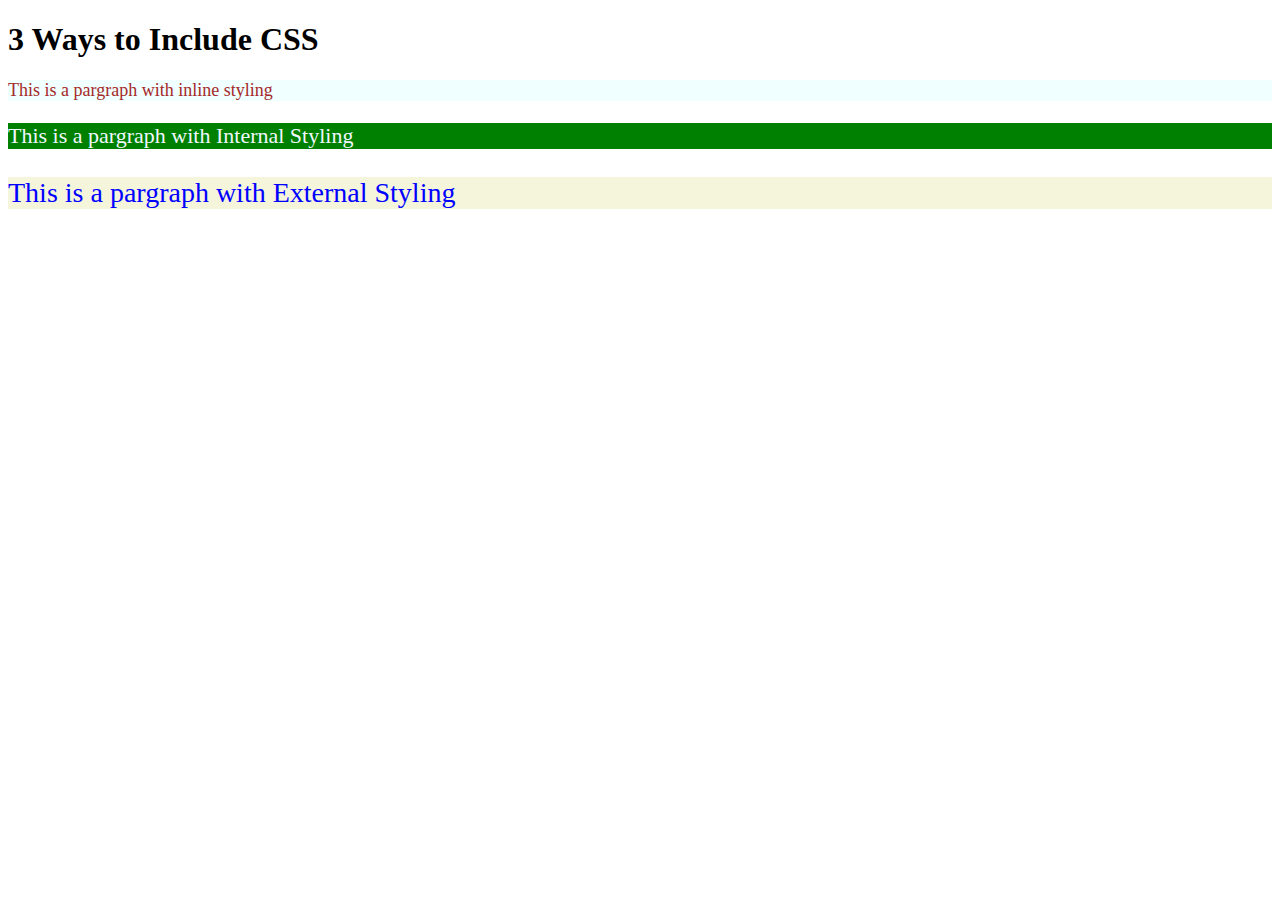
<file: Intro to CSS/index.html>
<!DOCTYPE html>
<html lang="en">
<head>
    <meta charset="UTF-8">
    <meta name="viewport" content="width=device-width, initial-scale=1.0">
    <title>Intro to CSS - Cascading Style Sheets</title>
    <style>
        .internal-styling {
            color:aliceblue;
            background-color: green;
            font-size: 22px;  
        }
    </style>
    <link rel="stylesheet" href="./styles.css">
</head>
<body>
    <h1>3 Ways to Include CSS</h1>
    <!-- Inline Styling -->
    <p style="color:brown; font-size: 18px; background-color: azure;">This is a pargraph with inline styling</p>
 
     <!-- Internal Styling -->
    <p class="internal-styling">This is a pargraph with Internal Styling</p>

    <!-- External Styling -->
    <p class="external-styling">This is a pargraph with External Styling</p>
</body>
</html>
</file>
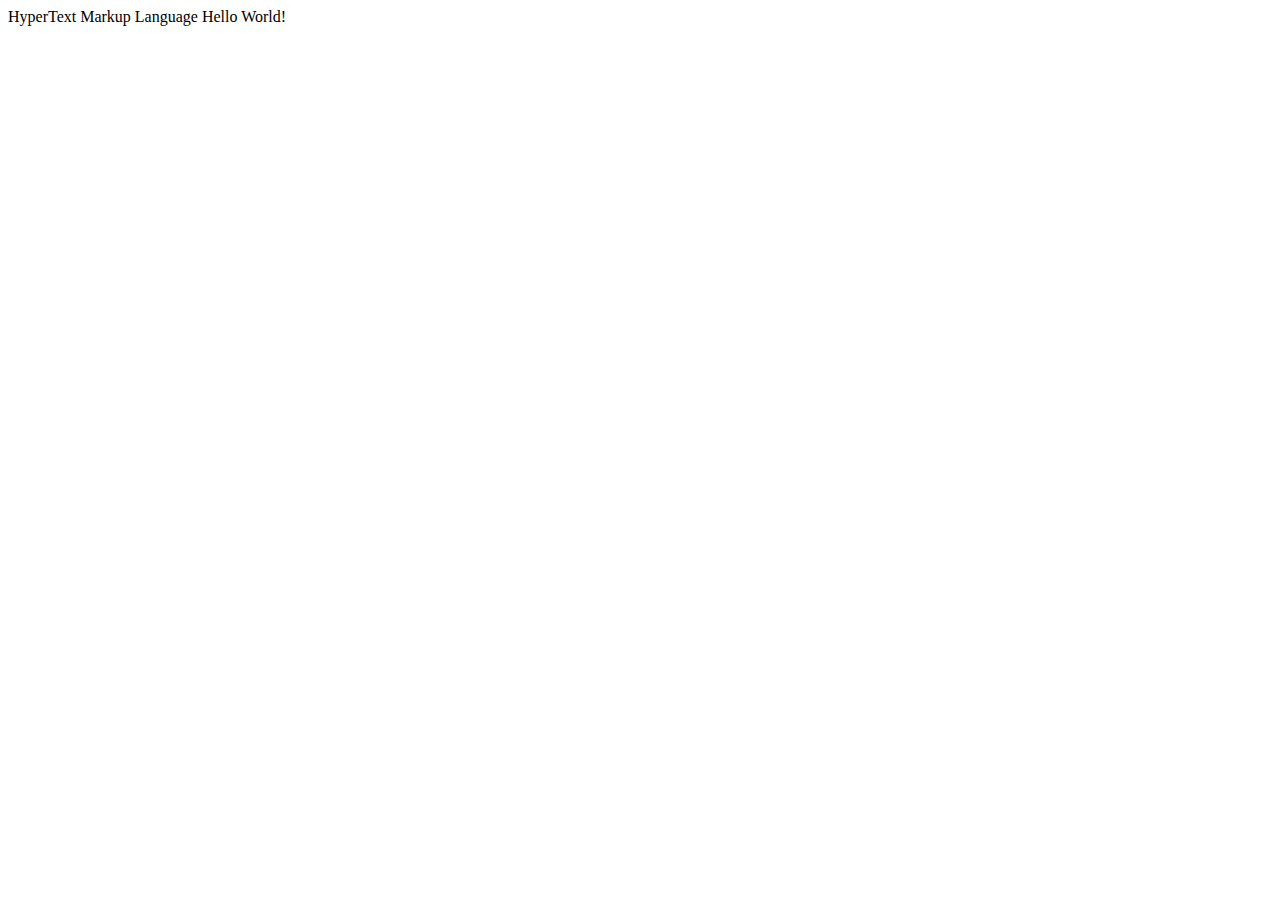
<file: DAY 2 - Git and Github/Intro to HTML/index.html>
<!DOCTYPE html>
<html lang="en">
    <head>
        <meta charset="UTF-8">
        <meta name="viewport" content="width=device-width, initial-scale=1.0">
        <title>HTML</title>
    </head>
    <body>
        HyperText Markup Language
        Hello World! 
    </body>
</html>
</file>
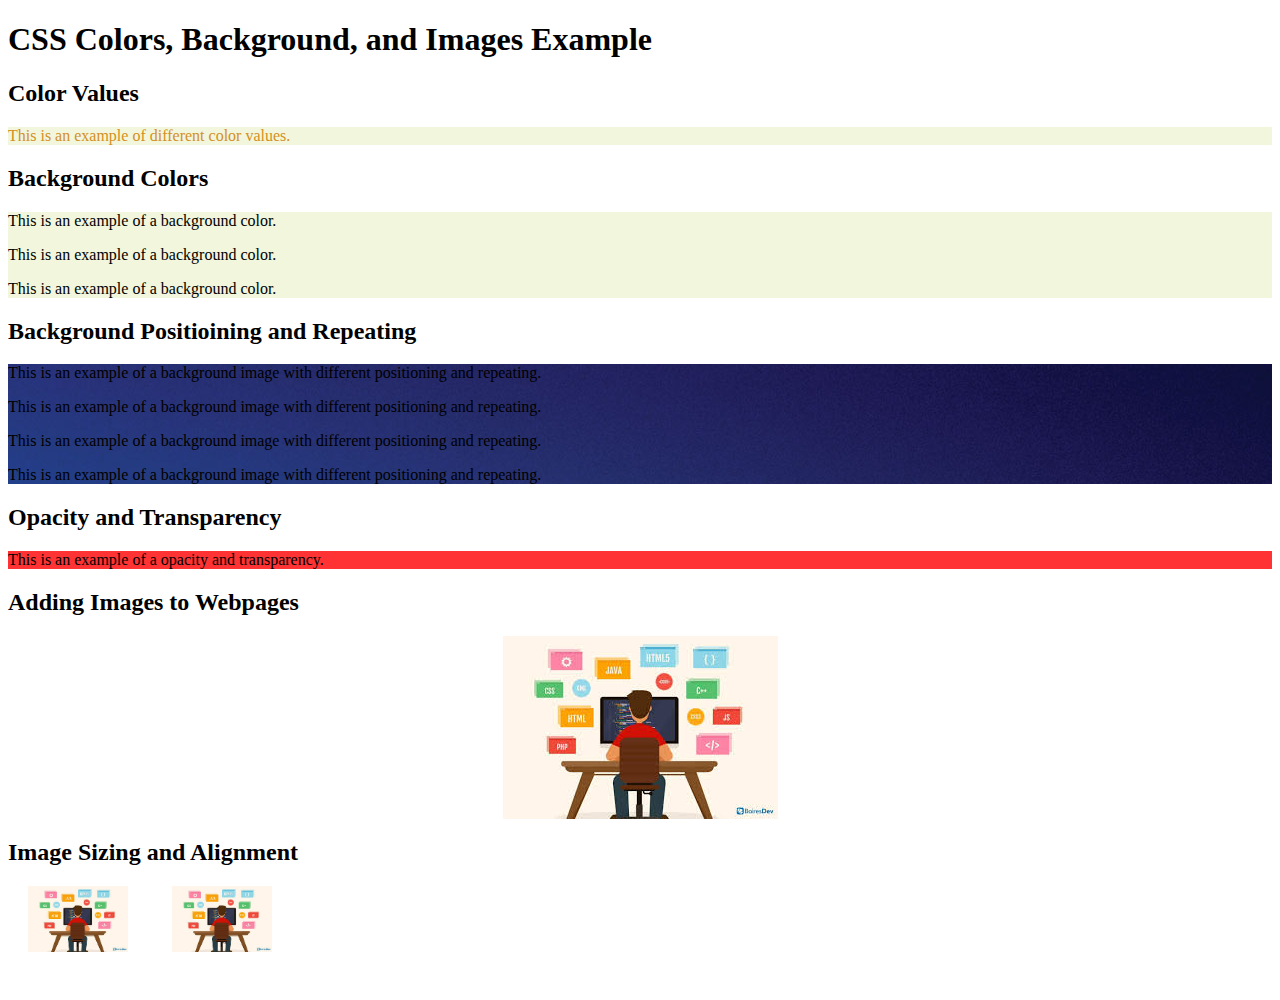
<file: DAY 4 - CSS/color_background_images/index.html>
<!DOCTYPE html>
<html lang="en">
<head>
    <meta charset="UTF-8">
    <meta name="viewport" content="width=device-width, initial-scale=1.0">
    <link rel="stylesheet" href="styles.css"/>
    <title>Color, Background, and Images</title>
</head>
    <body>
        <h1>CSS Colors, Background, and Images Example</h1>

        <h2>Color Values</h2>
            <p class="color-example">This is an example of different color values.</p>
        
        <h2>Background Colors</h2>
        <div class="background-example">
            <p>This is an example of a background color.</p>
            <p>This is an example of a background color.</p>
            <p>This is an example of a background color.</p>
        </div>

        <h2>Background Positioining and Repeating</h2>
        <div class="background-position-example">
            <p>This is an example of a background image with different positioning and repeating.</p>
            <p>This is an example of a background image with different positioning and repeating.</p>
            <p>This is an example of a background image with different positioning and repeating.</p>
            <p>This is an example of a background image with different positioning and repeating.</p>
        </div>

        <h2>Opacity and Transparency</h2>
        <p class="opacity-example">This is an example of a opacity and transparency.</p>
        
        <h2>Adding Images to Webpages</h2>
        <img src="image.jpg" alt="Example Image" class="image-example" />

        <h2>Image Sizing and Alignment</h2>
        <img src="image.jpg" alt="Example Image" class="image-sizing-example" />
        <img src="image.jpg" alt="Example Image" class="image-sizing-example" />
        <br />
        <br />
        <br />
    </body>
</html>
</file>
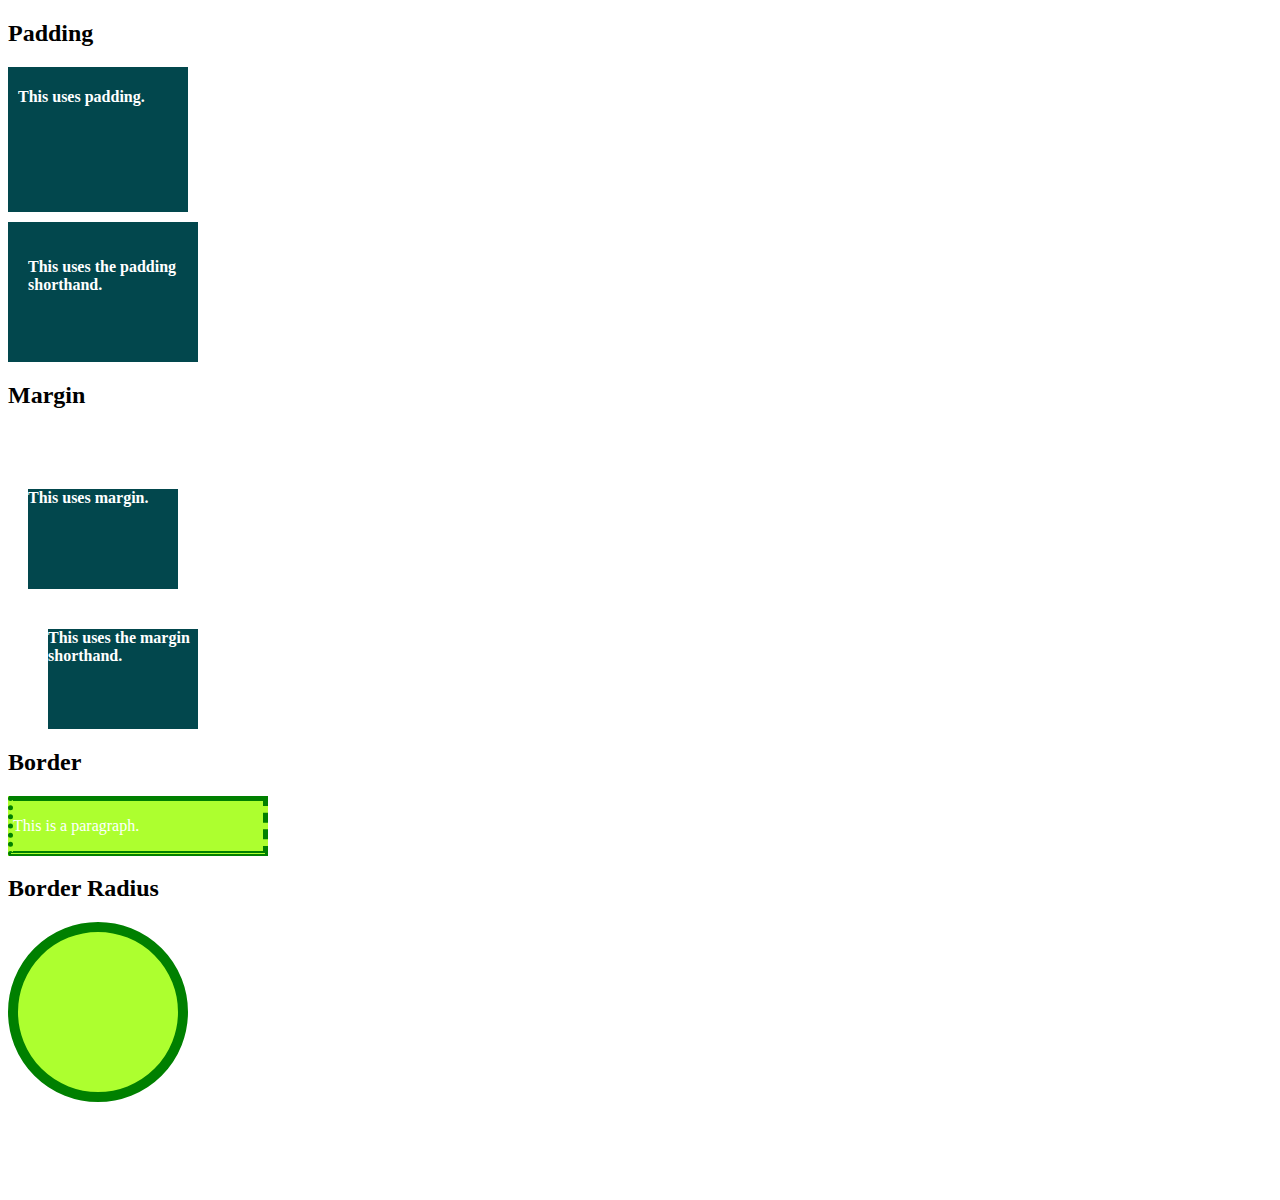
<file: DAY 4 - CSS/padding_margin_border/index.html>
<!DOCTYPE html>
<html lang="en">
<head>
    <meta charset="UTF-8">
    <meta name="viewport" content="width=device-width, initial-scale=1.0">
    <link rel="stylesheet" href="styles.css"/>
    <style>
        /* Inline Styles */
        .box {
            background-color: #02474d;
            height: 100px;
            width: 150px;
            color: white;
            font-weight: bolder;
            margin-bottom: 10px;
        }
    </style>
    <title>CSS Padding, Margin and Border</title>
</head>
<body>
    <h2>Padding</h2>
    <div class="box box1">
        <p>This uses padding.</p>
    </div>
    
    <div class="box box2">
        <p>This uses the padding shorthand.</p>
    </div>

    <h2>Margin</h2>
    <div class="box box3">
        <p>This uses margin.</p>
    </div>

    <div class="box box4">
        <p>This uses the margin shorthand.</p>
    </div>

    <h2>Border</h2>
    <div class="mix-border">
        <p class="parag">This is a paragraph.</p>
    </div>

    <h2>Border Radius</h2>
    <div class="circle-container"></div>
    <br />
    <br />
    <br />
    <br />
    <br />
</body>
</html>
</file>
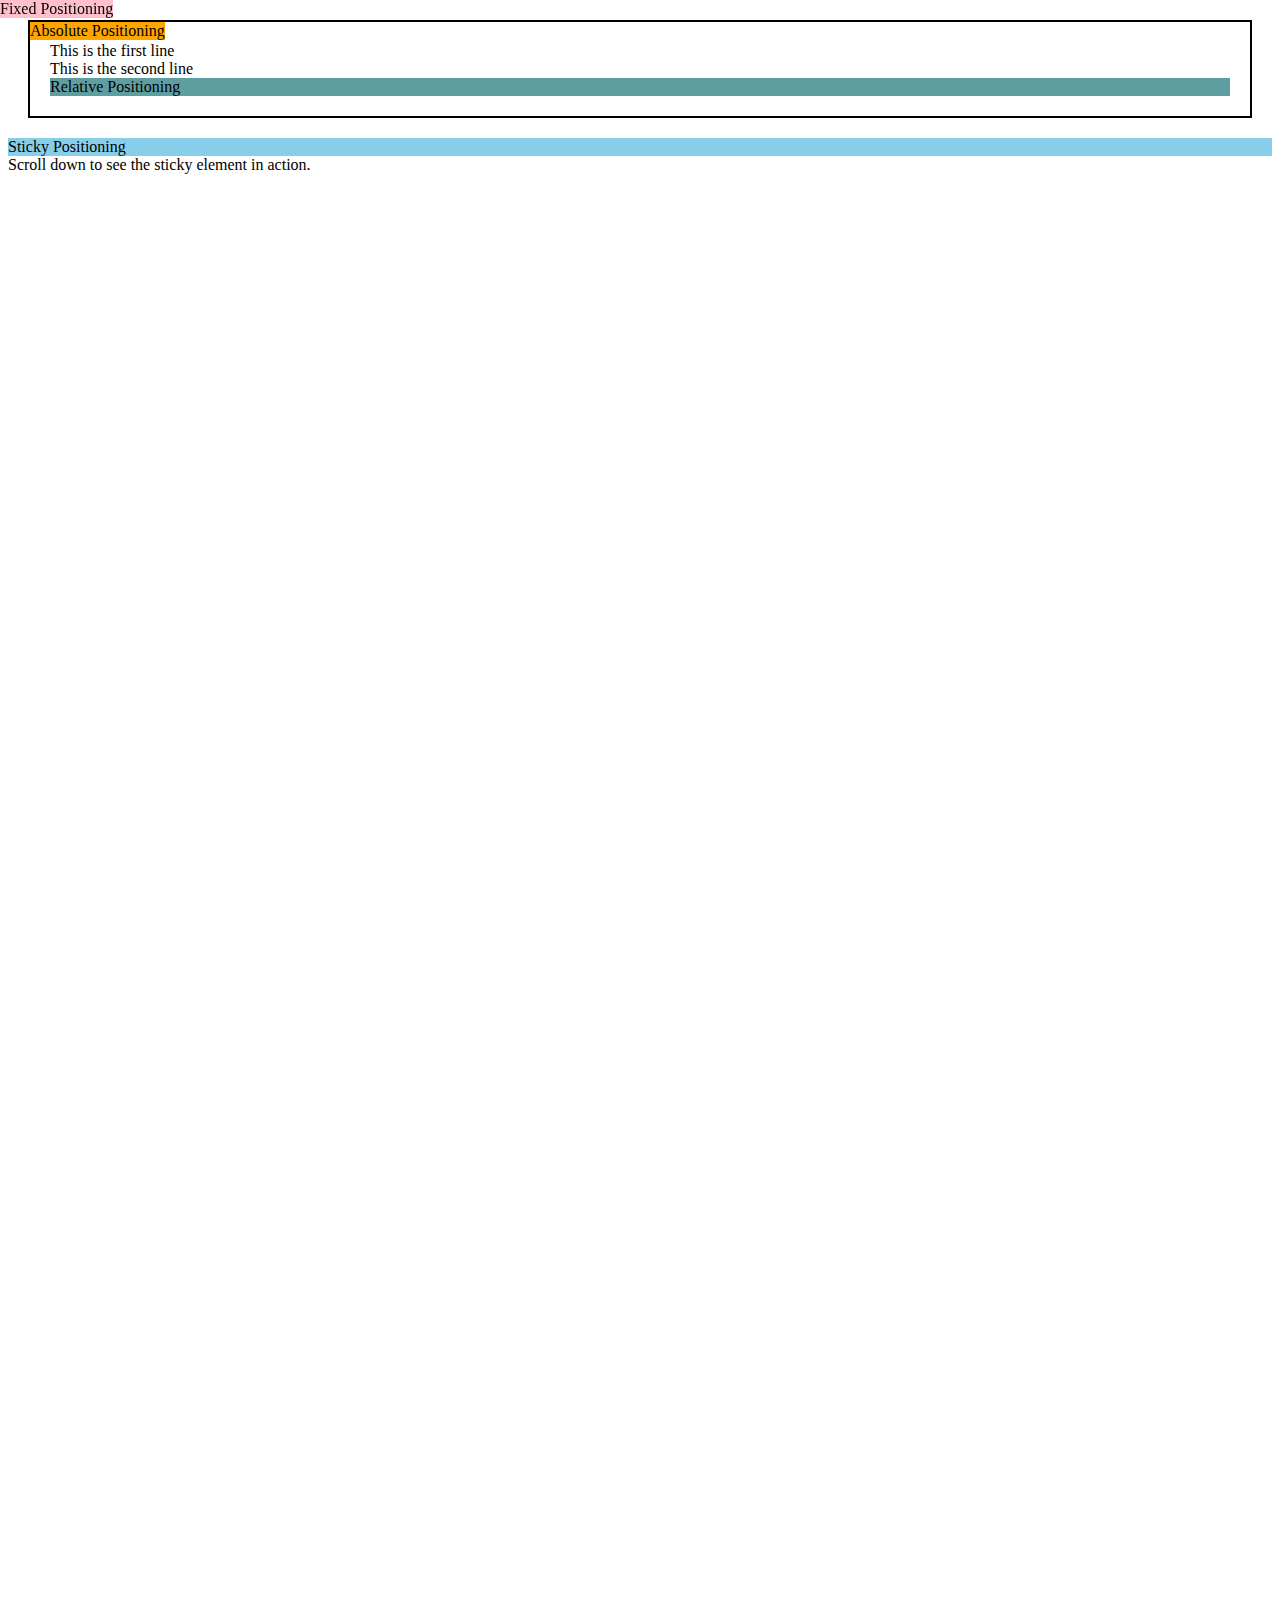
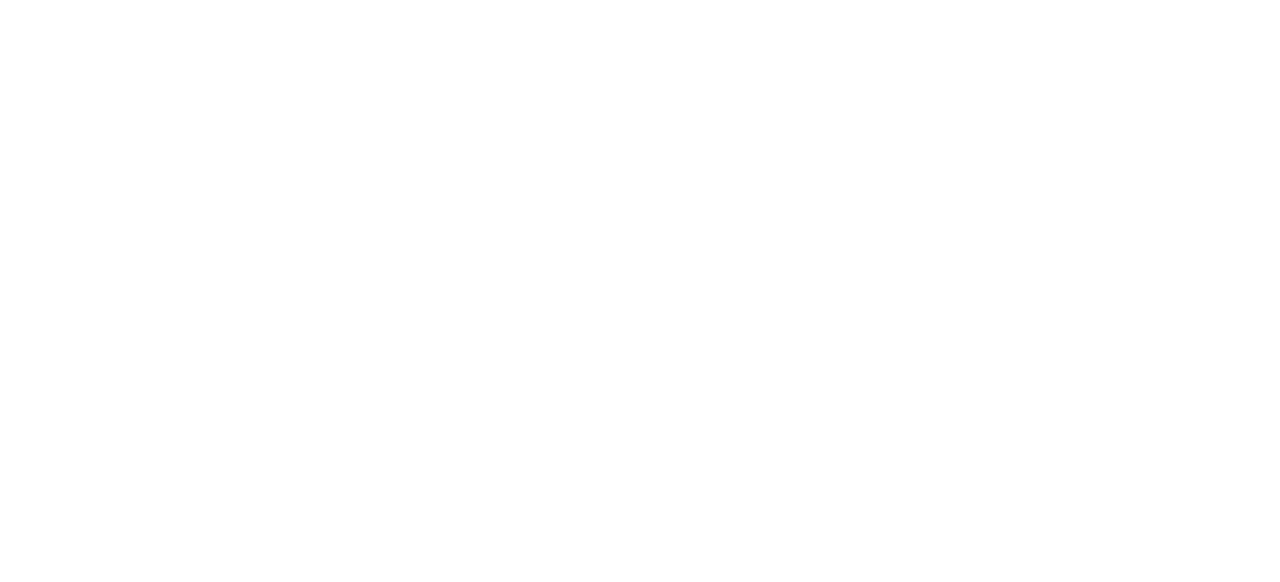
<file: DAY 4 - CSS/positioning/index.html>
<!DOCTYPE html>
<html lang="en">
<head>
    <meta charset="UTF-8">
    <meta name="viewport" content="width=device-width, initial-scale=1.0">
    <title>Positioning Example</title>
    <style>
        /* Ancestor Element */
        .ancestor {
            position: relative;
            border: 2px solid #000;
            padding: 20px;
            margin: 20px;
        }
    </style>
    <link rel="stylesheet" href="./styles.css">
</head>
<body>
    <div class="ancestor">
        <div>This is the first line</div>
        <div>This is the second line</div> 
        <div class="relative">Relative Positioning</div>
        <div class="absolute">Absolute Positioning</div>
        <div class="fixed">Fixed Positioning</div>
    </div>
    <div class="sticky">Sticky Positioning</div>
   <div style="height: 2000px;">Scroll down to see the sticky element in action.</div>
  <br>
</body>
</html>
</file>
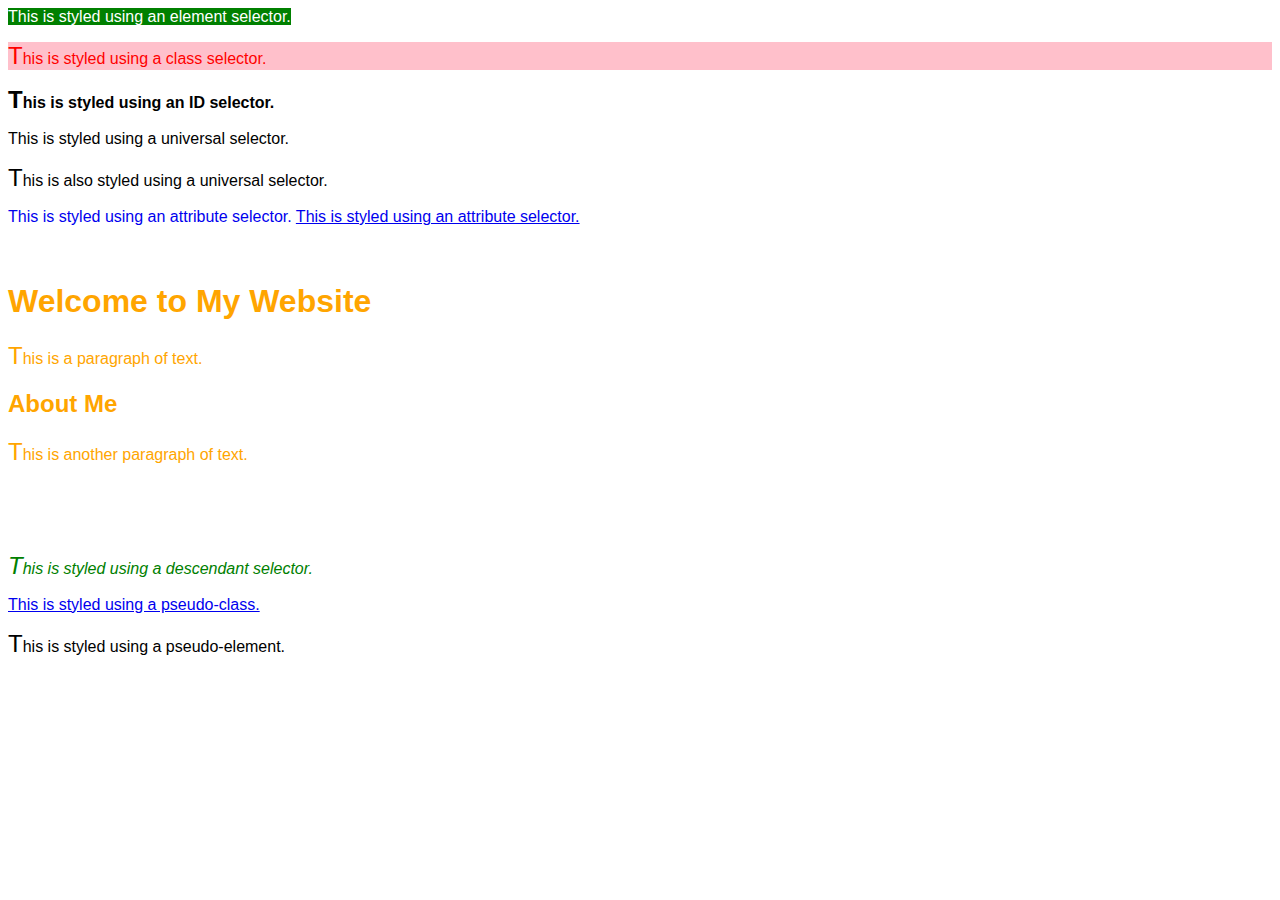
<file: DAY 4 - CSS/selectors/index.html>
<!DOCTYPE html>
<html lang="en">
<head>
    <meta charset="UTF-8">
    <meta name="viewport" content="width=device-width, initial-scale=1.0">
    <link rel="stylesheet" href="styles.css" />
    <title>CSS Selectors</title>
</head>
<body>
    <!-- Element Selector -->
    <span>This is styled using an element selector.</span>
    
    <!-- Class Selector -->
    <p class="class-name">This is styled using a class selector.</p>

    <!-- ID Selector -->
    <p id="id-name">This is styled using an ID selector.</p>

    <!-- Universal Selector -->
    <div>This is styled using a universal selector.</div>
    <p>This is also styled using a universal selector.</p>

    <!-- Attribute Selector -->
    <a href="https://www.google.com" target="_blank"> This is styled using an attribute selector.</a>
    <a href="#" target="_blank"> This is styled using an attribute selector.</a>
    <br /><br /><br />

    <!-- Grouping Selector -->
    <h1>Welcome to  My Website</h1>
    <p class="parag">This is a paragraph of text.</p>
    <h2>About Me</h2>
    <p class="parag">This is another paragraph of text.</p>
    <br /><br /><br />

    <!-- Descendant Selector -->
    <div class="ancestor">
        <p>This is styled using a descendant selector.</p>
    </div>

    <!-- Pseudo Classes -->
    <a href="#" class="link"> This is styled using a pseudo-class.</a>

    <!-- Pseudo Element -->
    <p> This is styled using a pseudo-element.</p>

    <br />
    <br />
    <br />
    <br />
  </body>
</html>
</file>
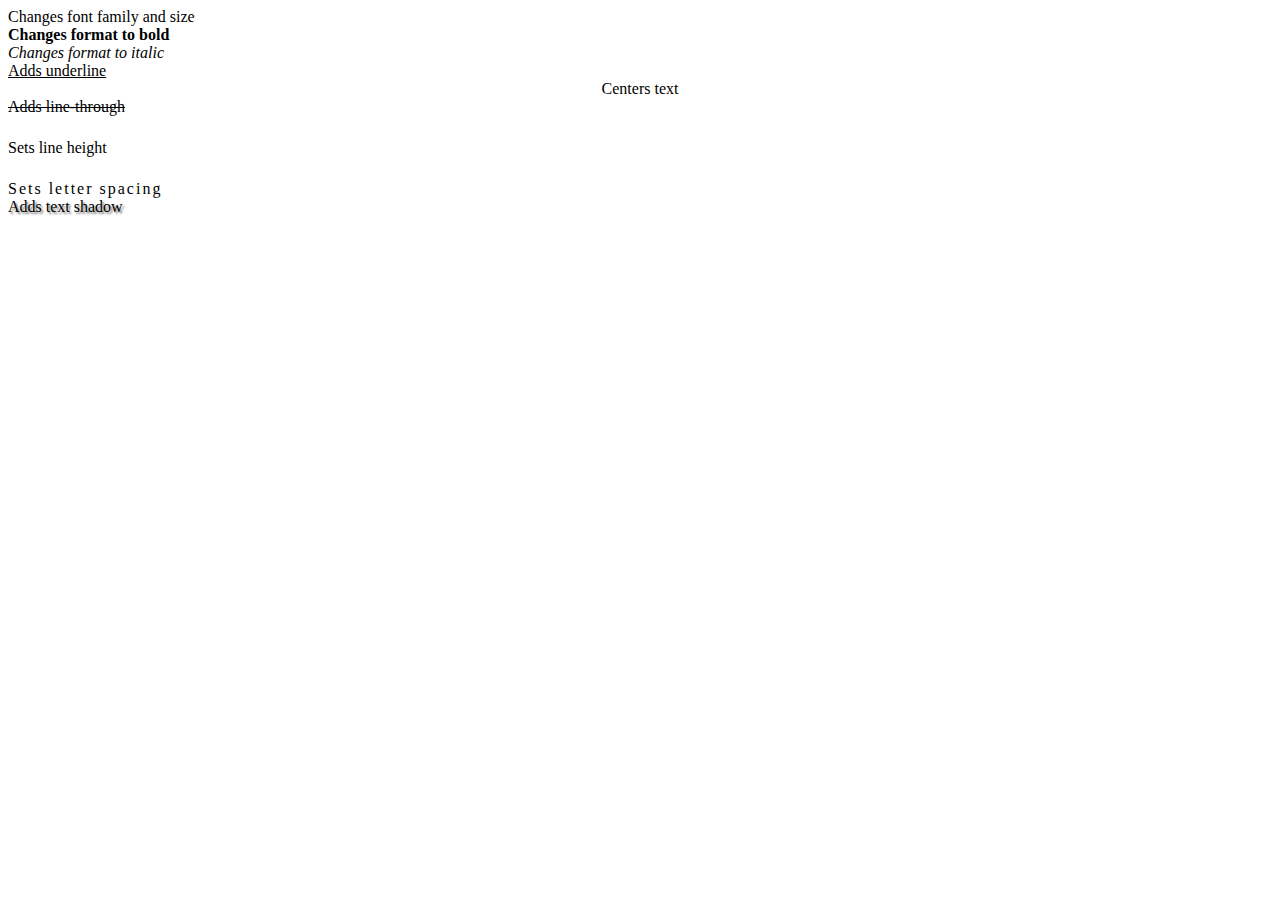
<file: DAY 4 - CSS/typography/index.html>
<!DOCTYPE html>
<html lang="en">
  <head>
    <meta charset="UTF-8" />
    <meta name="viewport" content="width=device-width, initial-scale=1.0" />
    <link rel="stylesheet" href="styles.css" />
    <title>CSS Typography</title>
  </head>
  <body>
    <div class="font-family-size">Changes font family and size</div>
    <div class="bold">Changes format to bold</div>
    <div class="italic">Changes format to italic</div>
    <div class="underline">Adds underline</div>
    <div class="center-align">Centers text</div>
    <div class="line-through">Adds line-through</div>
    <div class="line-height">Sets line height</div>
    <div class="letter-spacing">Sets letter spacing</div>
    <div class="text-shadow">Adds text shadow</div>
  </body>
</html>
</file>
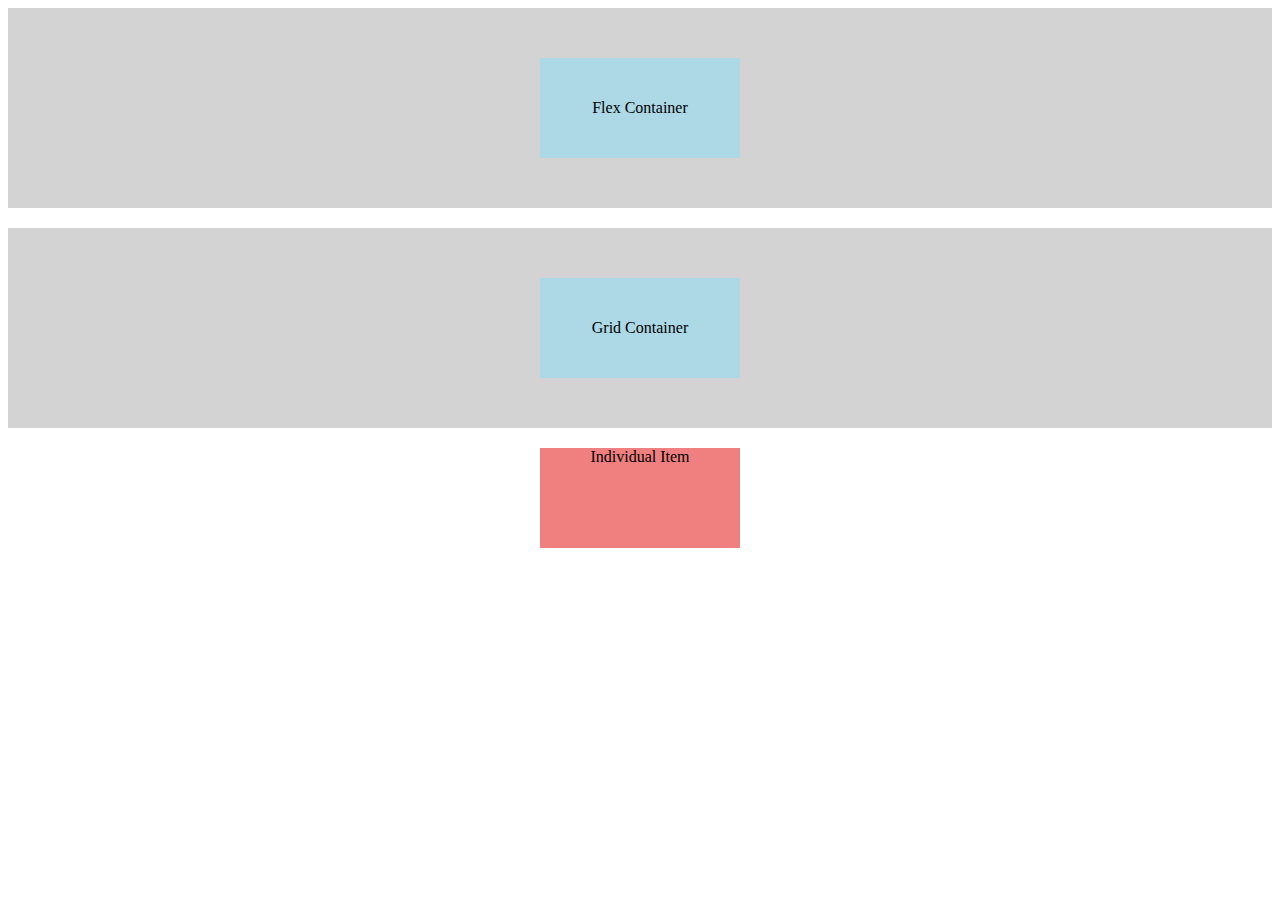
<file: DAY 5 - Intermediate CSS/centering-div/index.html>
<!DOCTYPE html>
<html lang="en">
<head>
  <meta charset="UTF-8">
  <meta name="viewport" content="width=device-width, initial-scale=1.0">
  <title>Centering Methods</title>
  <style>
    /* Internal CSS */
    .flex-container {
      height: 200px;
      background-color: lightgray;
      margin-bottom: 20px;
    }

    .grid-container {
      height: 200px;
      background-color: lightgray;
      margin-bottom: 20px;
    }

    .centered-div {
      width: 200px;
      height: 100px;
      background-color: lightblue;
      display: flex;
      justify-content: center;
      align-items: center;
    }

    .individual-item {
      width: 200px;
      height: 100px;
      background-color: lightcoral;
      margin-bottom: 20px;
    }
  </style>
  <link rel="stylesheet" href="styles.css"> <!-- External CSS -->
</head>
<body>
  <div class="flex-container">
    <div class="centered-div">
      Flex Container
    </div>
  </div>

  <div class="grid-container">
    <div class="centered-div">
      Grid Container
    </div>
  </div>

  <div class="individual-item">
    Individual Item
  </div>
</body>
</html>
</file>
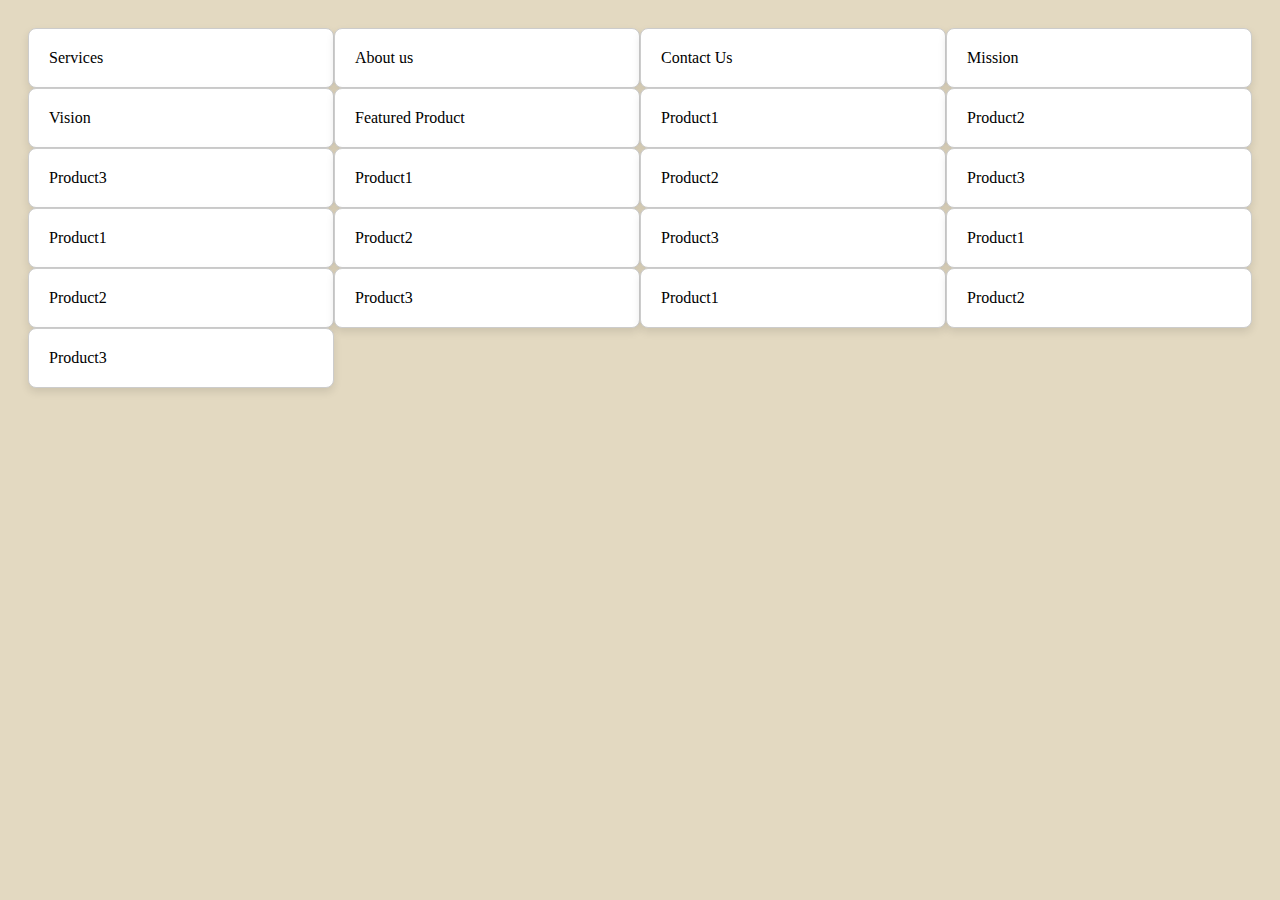
<file: DAY 5 - Intermediate CSS/css-grid/index.html>
<!DOCTYPE html>
<html lang="en">
<head>
<meta charset="UTF-8">
<meta name="viewport" content="width=device-width, initial-scale=1.0">
<title>CSS Grid Sample</title>
<link rel="stylesheet" href="styles.css">
<style>
  html {
  font-size: 16px;
  }
  body {
    background-color: #e3d9c1;
  }

  .gridContainer {
    padding: 20px;
  }

  .gridItem {
    background-color: #fff;
    border: 1px solid #ccc;
    border-radius: 8px;
    padding: 20px;
    box-shadow: 0 4px 8px rgba(0, 0, 0, 0.1);
    transition: transform 0.3s ease;
  }

  .gridItem:hover {
    transform: translateY(-5px);
    box-shadow: 0 8px 16px rgba(0, 0, 0, 0.1);
  }
</style>
</head>
<body>
<div class="gridContainer">
  <div class="gridItem gridItem1">Services</div>
  <div class="gridItem gridItem2">About us</div>
  <div class="gridItem gridItem4">Contact Us</div>
  <div class="gridItem gridItem4">Mission</div>
  <div class="gridItem gridItem5">Vision</div>
  <div class="gridItem gridItem6">Featured Product</div>
  <div class="gridItem gridItem7">Product1</div>
  <div class="gridItem gridItem8">Product2</div>
  <div class="gridItem gridItem9">Product3</div>
  <div class="gridItem gridItem7">Product1</div>
  <div class="gridItem gridItem8">Product2</div>
  <div class="gridItem gridItem9">Product3</div>
  <div class="gridItem gridItem7">Product1</div>
  <div class="gridItem gridItem8">Product2</div>
  <div class="gridItem gridItem9">Product3</div>
  <div class="gridItem gridItem7">Product1</div>
  <div class="gridItem gridItem8">Product2</div>
  <div class="gridItem gridItem9">Product3</div>
  <div class="gridItem gridItem7">Product1</div>
  <div class="gridItem gridItem8">Product2</div>
  <div class="gridItem gridItem9">Product3</div>
</div>
</body>
</html>
</file>
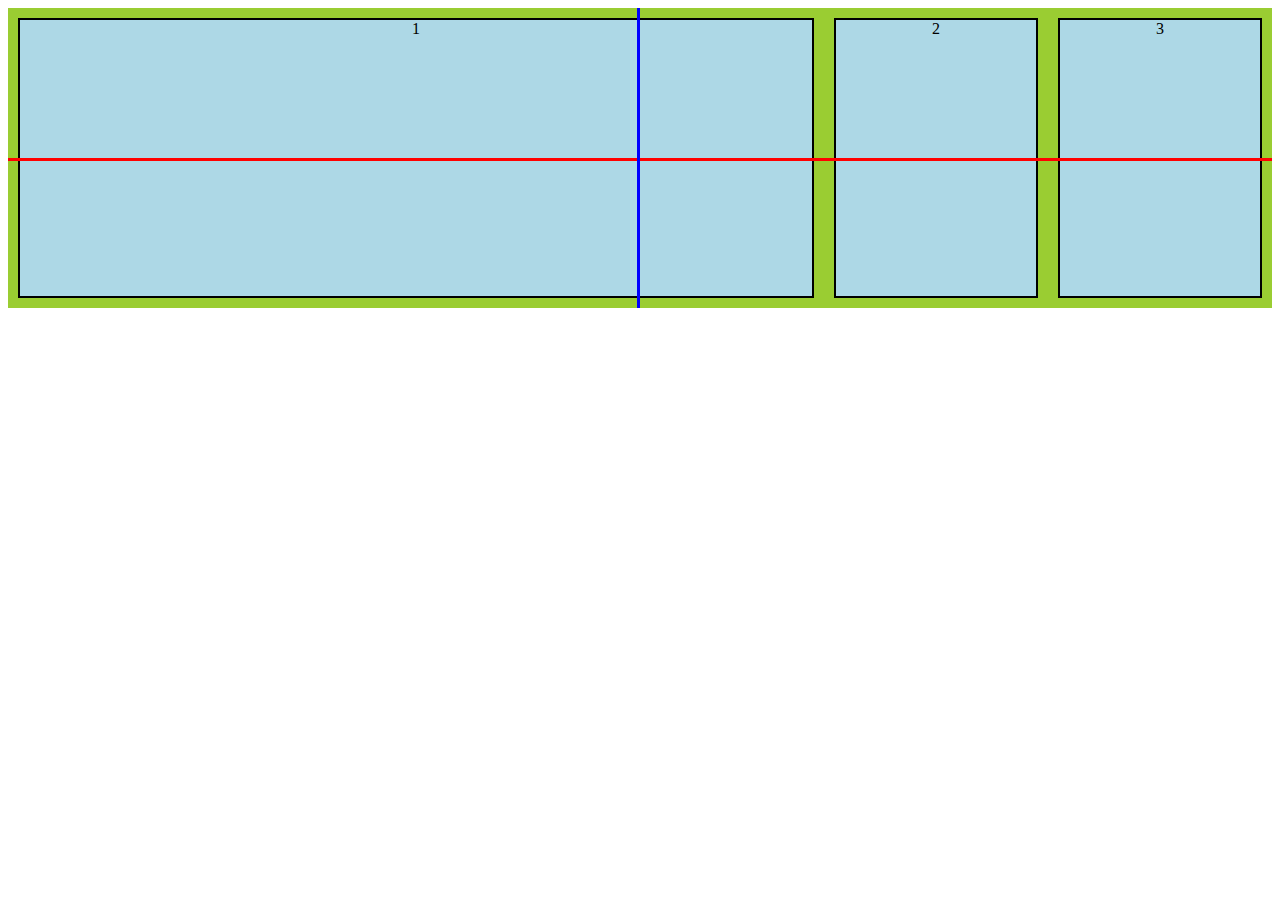
<file: DAY 5 - Intermediate CSS/flexbox/index.html>
<!DOCTYPE html>
<html lang="en">
<head>
    <title>Flexbox</title>
    <link rel="stylesheet" href="styles.css">
    <style>
        .flexItems {
            width: 200px;
            margin: 10px;
            border: 2px black solid;
            background-color: lightblue;
            text-align: center;
            justify-content: center;
        }

        .cross-axis {
            position: absolute;
            right: 50%;
            height: 1080px;
            width: 3px;
            background-color: blue;
        }

        .main-axis {
            position: absolute;
            top: 50%;
            height: 3px;
            width: 2160px;
            background-color: red;
        }

        .container {
            height: 300px;
            background-color: yellowgreen;
            position: relative;
            overflow: hidden;
        }
    </style>
</head>
<body>

    <div class="container flexContainer">
        <div class="flexItems flexItem1">1</div>
        <div class="flexItems flexItem2">2</div>
        <div class="flexItems flexItem3">3</div>
       
        <!-- the axes are for discussion purposes only -->
        <div class="axis main-axis"></div>
        <div class="axis cross-axis"></div>
    </div>
</body>
</html>
</file>
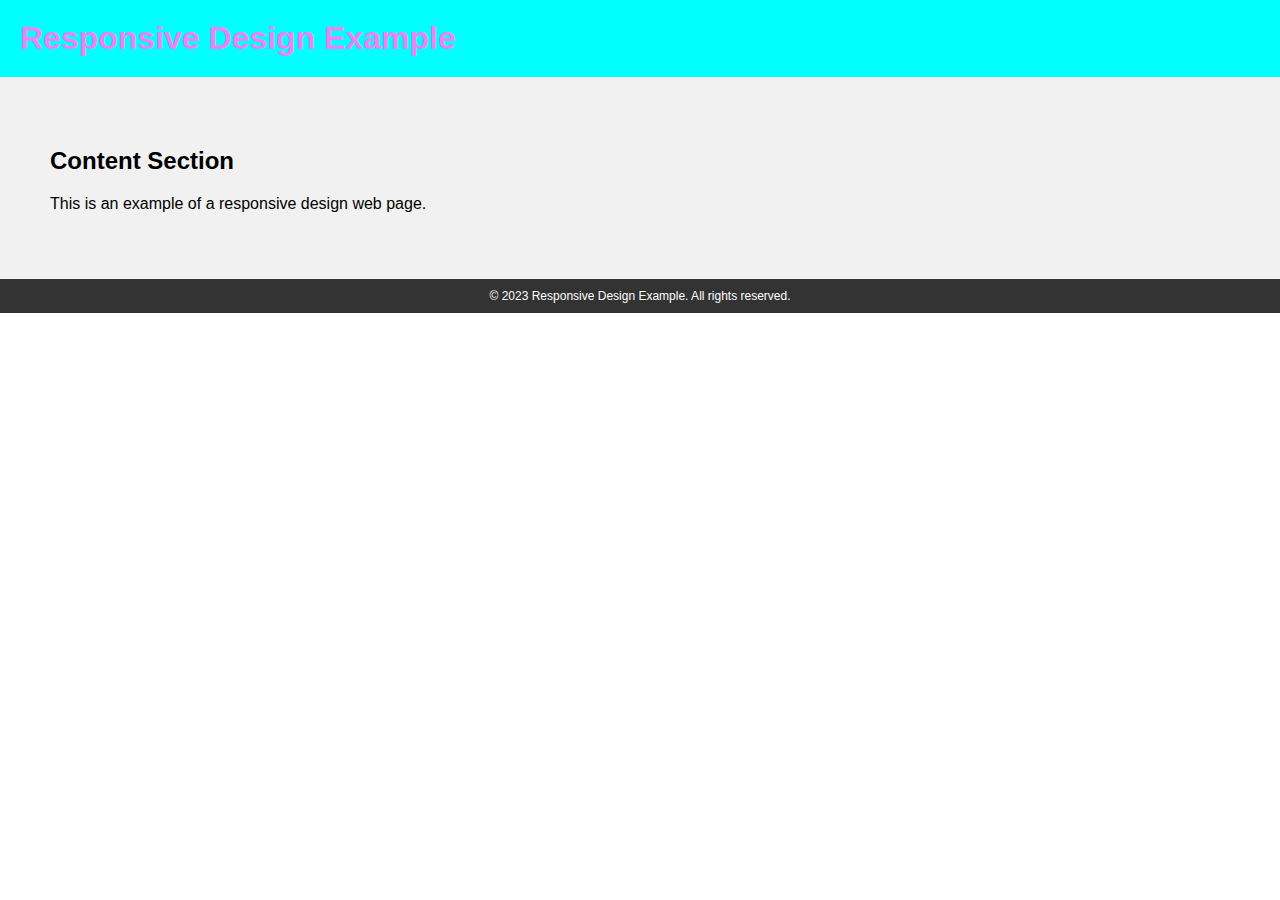
<file: DAY 5 - Intermediate CSS/media-query/index.html>
<!DOCTYPE html>
<html>
<head>
  <title>Responsive Design Example</title>
  <link rel="stylesheet" href="styles.css">
</head>
<body>
  <header>
    <h1>Responsive Design Example</h1>
  </header>
  <section>
    <h2>Content Section</h2>
    <p>This is an example of a responsive design web page.</p>
  </section>
  <footer>
    <p>&copy; 2023 Responsive Design Example. All rights reserved.</p>
  </footer>
</body>
</html>
</file>
<file: Intro to CSS/styles.css>
/* External Styling */
.external-styling {
    color:blue;
    background-color: beige;
    font-size: 28px;
}
</file>
<file: DAY 4 - CSS/color_background_images/styles.css>
.color-example {
    color: rgb(212, 144, 34);
    background-color: #acc9382c;
}

.background-example {
    background-color: #acc9382c;
}

.background-position-example {
    background-image: url("background.jpg");
    background-position: center top;
    background-repeat: no-repeat;
}

.opacity-example {
    background-color: rgba(255, 0, 0, 0.8);
}

.image-example {
    display: block;
    margin: 0 auto;
}

.image-sizing-example {
    width: 100px;
    height: auto;
    display: inline;
    margin: 0 20px;

}
</file>
<file: DAY 4 - CSS/padding_margin_border/styles.css>
.box1 {
    padding-top: 5px;
    padding-left: 10px;
    padding-right: 20px;
    padding-bottom: 40px;
}

.box2 {
    padding: 20px;
}

.box3 {
    margin-top:80px;
    margin-left: 20px;
    margin-right: 30px;
    margin-bottom: 40px;
}

.box4 {
    margin: 40px;
}

.mix-border {
    color: white;
    border-style: solid dashed double dotted;
    border-color: green;
    border-width: 5px;
    width: 250px;
    background-color: greenyellow;
}

.circle-container {
    background-color: greenyellow;
    height: 160px;
    width: 160px;
    border: 10px solid green;
    border-radius: 50%;

}
</file>
<file: DAY 4 - CSS/positioning/styles.css>
.relative {
    background-color:cadetblue;
    position: relative;
    top: 0px;
    left: 0px;
}

.absolute {
    background-color: orange;
    position: absolute;
    top: 0px;
    left: 0px;

}

.fixed {
    background-color: pink;
    position: fixed;
    top: 0px;
    left: 0px;

}

.sticky{
    background-color: skyblue;
    position: sticky;
    top: 0px;
}
</file>
<file: DAY 4 - CSS/selectors/styles.css>
span {
    background-color: green;
    color: white;.
    font-size: 18px;
}

.class-name {
    color: red;
    background-color: pink;
}

#id-name{
    font-weight: bold;
}

* {
    font-family: 'Lucida Sans', 'Lucida Sans Regular', 'Lucida Grande', 'Lucida Sans Unicode', Geneva, Verdana, sans-serif;
}

a[href="https://www.google.com"] 
{
    text-decoration: none;
}

h1, h2, .parag {
    color: orange;
}

.ancestor p {
    font-style: italic;
    color: green;
}

a.link:hover {
    color: red;
}

p::first-letter {
    font-size: 150%;
}
</file>
<file: DAY 4 - CSS/typography/styles.css>
.font-family-size{
    font-family: Arial, Helvetica, sans-serif
    font-size: 20px;
}

.bold{
    font-weight: bold;
}

.italic{
    font-style: italic;
}

.underline{
    text-decoration: underline;
}

.center-align{
    text-align: center;
}

.line-through{
    text-decoration: line-through;
}

.line-height{
    line-height: 4;
}

.letter-spacing{
    letter-spacing: 2px;
}

.text-shadow{
    text-shadow: 2px 2px 2px rgba(0, 0, 0, 0.5);
}
</file>
<file: DAY 5 - Intermediate CSS/centering-div/styles.css>
.flex-container {
    display: flex;
    justify-content: center;
    align-items: center;
}

.grid-container {
    display: grid;
    place-items: center;
}

.individual-item {
    text-align: center;
    margin: auto;
}
</file>
<file: DAY 5 - Intermediate CSS/css-grid/styles.css>
/* Using px */
.gridContainer {
    display: grid;
    /* grid-template-columns: 300px 200px 200px 100px;
    grid-template-rows: 300px 200px; */
}

* Using auto */
.gridContainer {
    display: grid;
    /* grid-template-columns: auto auto auto;
    grid-template-rows: auto; */
}

/* Using fraction */
.gridContainer {
    display: grid;
    /* grid-template-columns: 2fr 1fr 1fr; */
}

/* Using percentage */
.gridContainer {
    display: grid;
    /* grid-template-columns: 50% 30% 10% 10%; */
}

/* Using repeat */
.gridContainer {
    display: grid;
    grid-template-columns: repeat(4, 1fr);
}

/* Using gap */
.gridContainer {
    display: grid;
    grid-template-columns: repeat(4, 1fr);
    /* gap: 15px; */
}
</file>
<file: DAY 5 - Intermediate CSS/flexbox/styles.css>
.flexContainer{
    display: flex;
    flex-direction: row;
}

.flexContainer {
    display: flex;
}

.flexItem1 {
    flex-grow: 2;
}

flexItem2 {
    flex-grow: 0;
}

flexItem3 {
    flex-grow: 1;
}


* Flex shrink */
.flexContainer {
    display: flex;
}
.flexItem1{
    flex-shrink: 0;
}
.flexItem2{
    flex-shrink: 2;
}
.flexItem3{
    flex-shrink: 1;
}
</file>
<file: DAY 5 - Intermediate CSS/media-query/styles.css>
/* General Styles */
body {
    font-family: Arial, sans-serif;
    margin: 0;
    padding: 0;
}

header {
    background-color: #333333;
    padding: 20px;
}

h1 {
    color: #ffffff;
    margin: 0;
}

section {
    padding: 50px;
    background-color: #f1f1f1;
}

footer {
    background-color: #333333;
    padding: 10px;
    text-align: center;
}

footer p {
    color: #ffffff;
    font-size: 12px;
    margin: 0;
}

/* Mobile Devices */
@media screen and (max-width: 480px){
    h1{
        color: blue;
    }
}

/* Ipad, Tablets */
@media screen and (min-width: 481px) and (max-width: 768px){
    h1{
        color: green;
    }
}

/* Laptop or Small Screen */
@media screen and (min-width: 769px) and (max-width: 1024px){
    h1{
        color:red;
    }
}

/* Desktop, Large Screens */
@media screen and (min-width: 1025px) and (max-width: 1200px){
    h1{
        color:yellow;
    }
}

/* Extra Large Screen TV*/
@media screen and (min-width: 1201px){
    h1{
        color:violet;
    }
}

@media (orientation: landscape){
    header{
        background-color: aqua;
    }
}

@media (orientation: portrait){
    header{
        background-color: lightblue;
    }
}

/* Breakpoint */
/* < 480px - Mobile Devices*/
/* 481px - 768px - iPads, Tablets */
/* 769px - 1024px - Laptop or Small Screen */
/* 1025px - 1200px - Desktop, Large Screens */
/* 1201px >  -Extra Large Screen TV */
</file>
